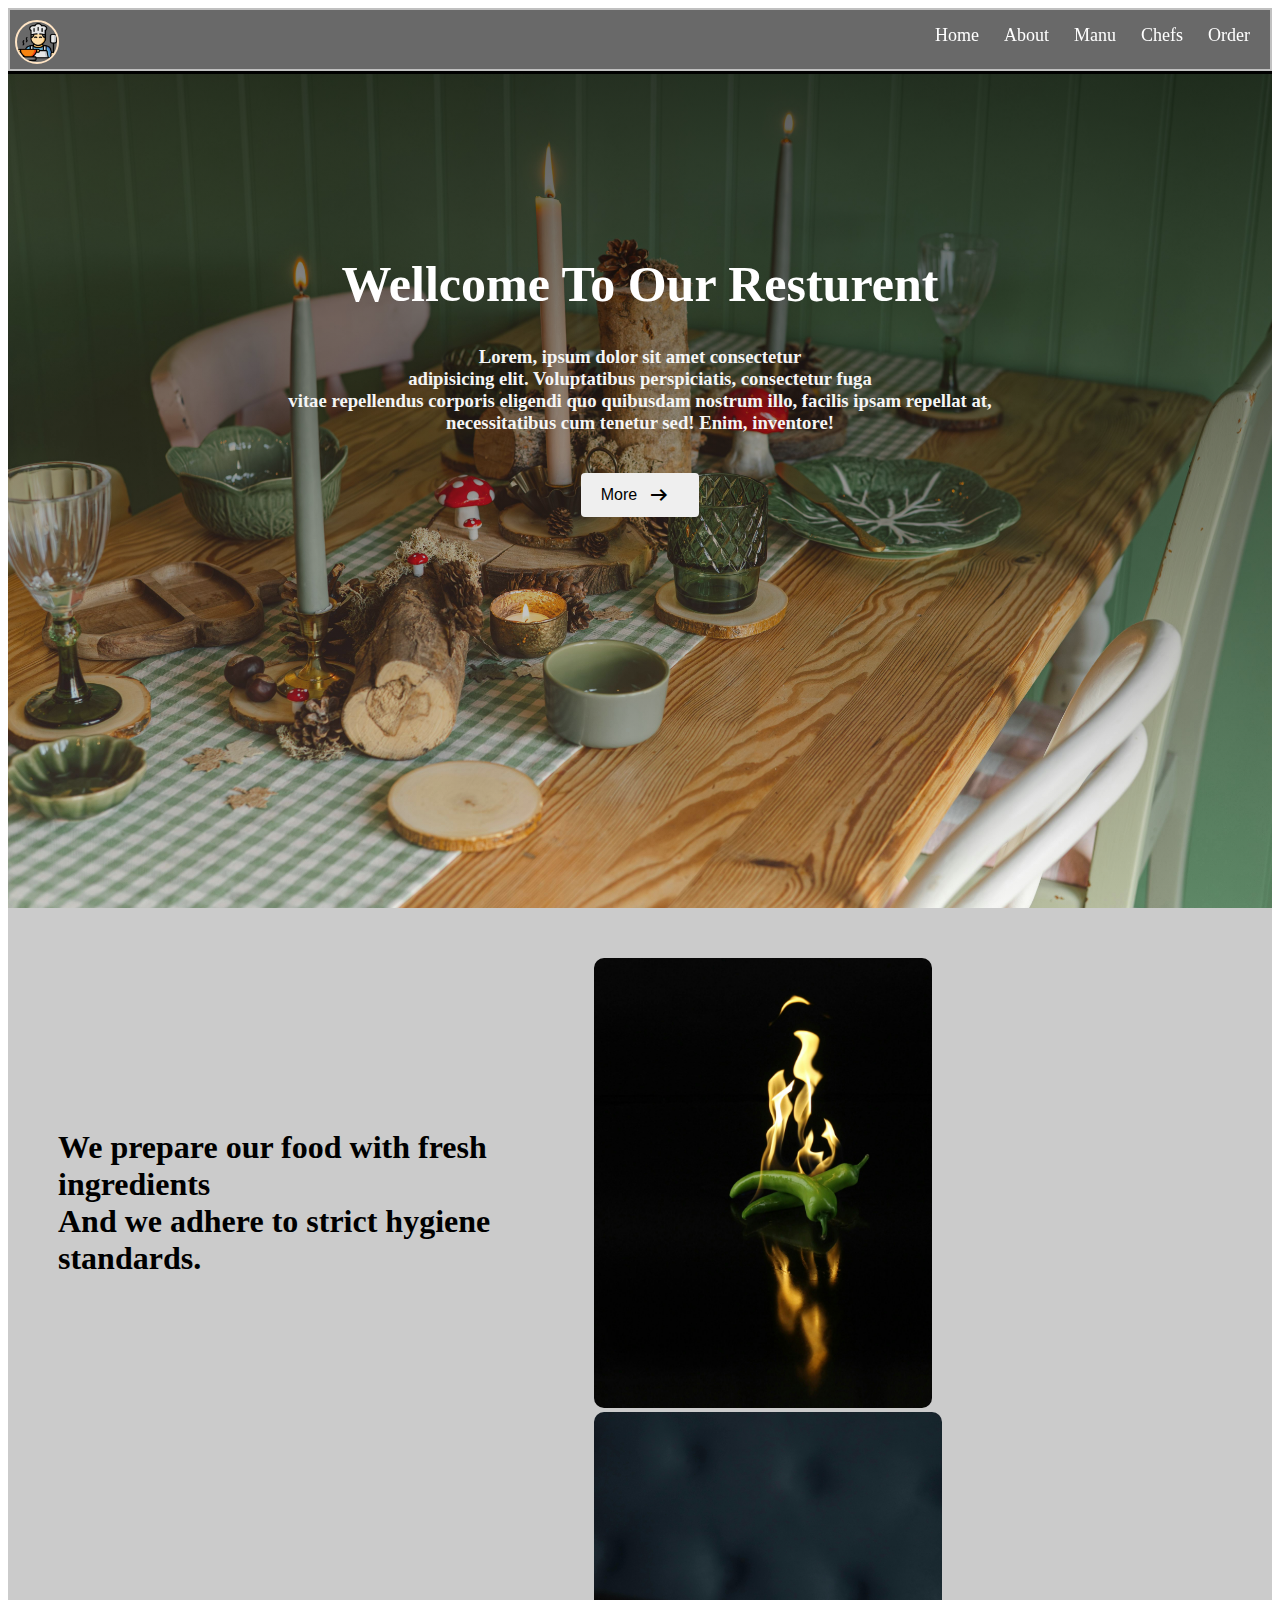
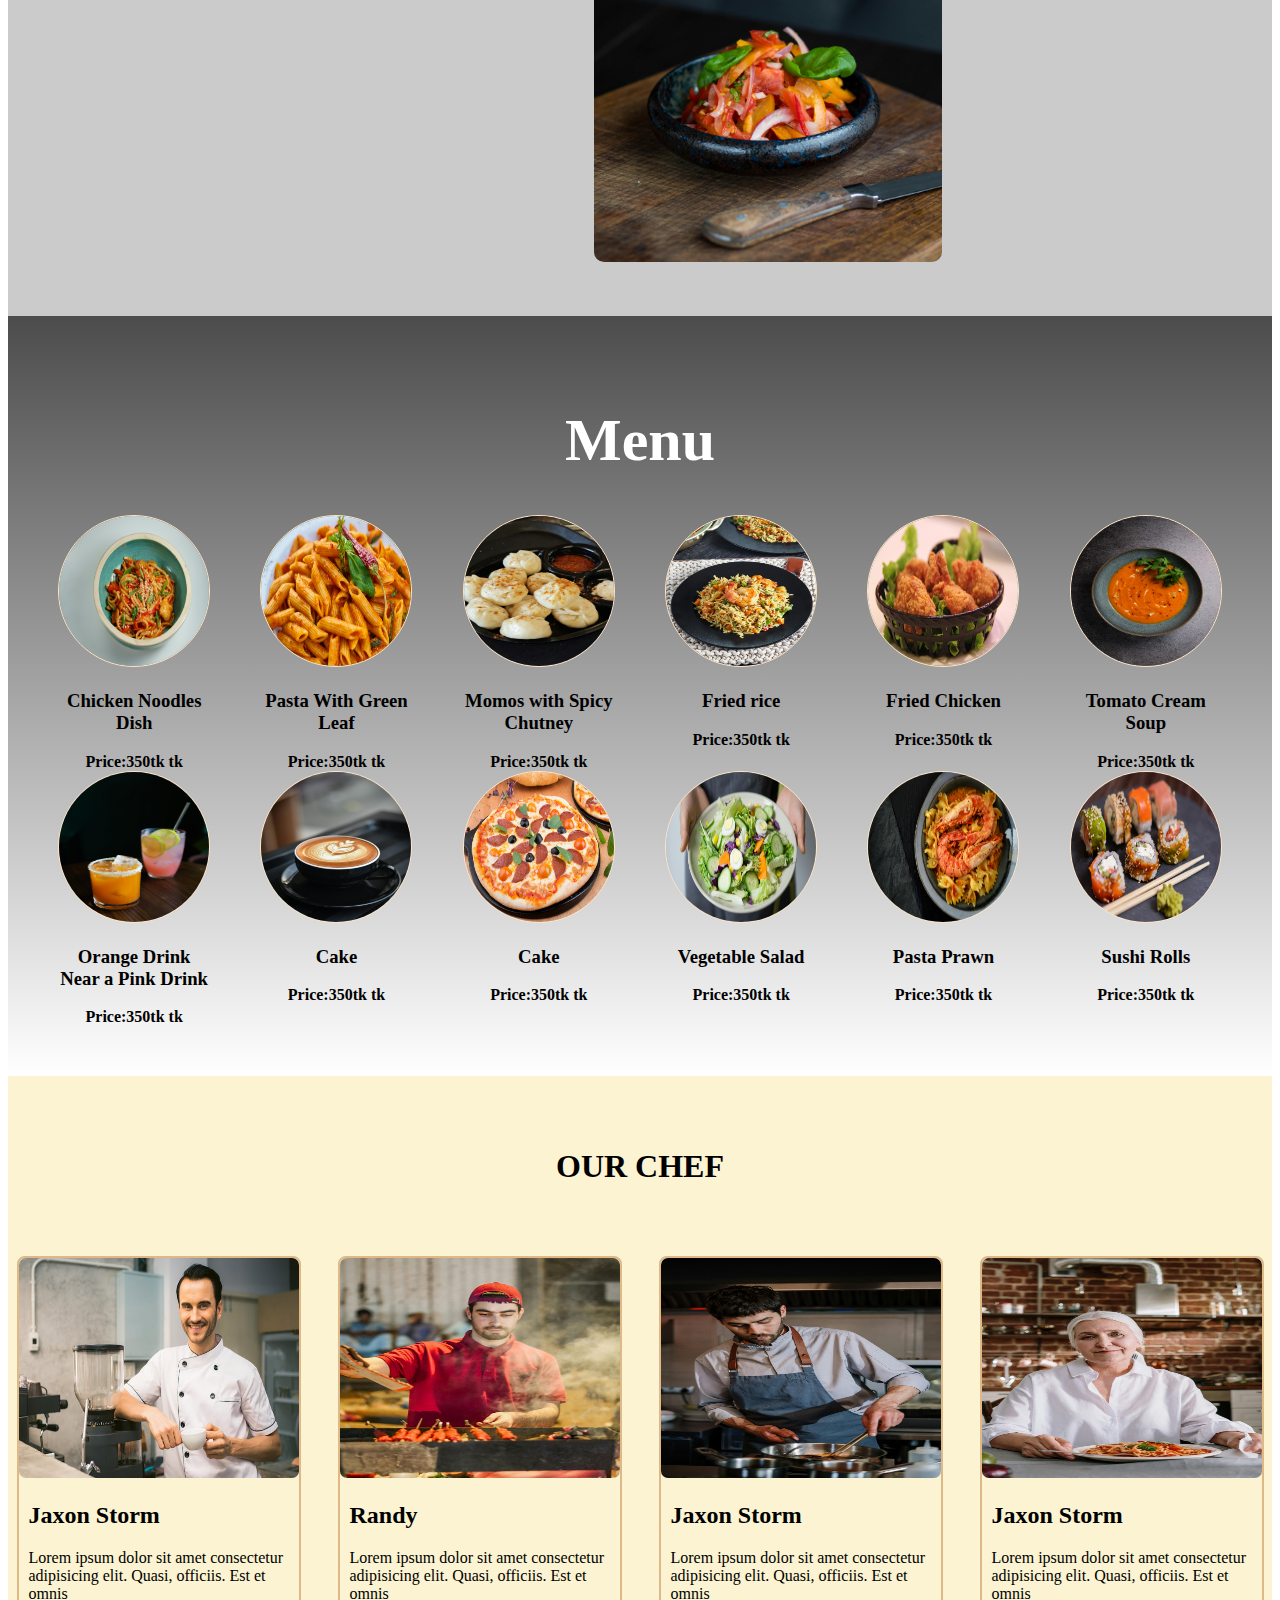
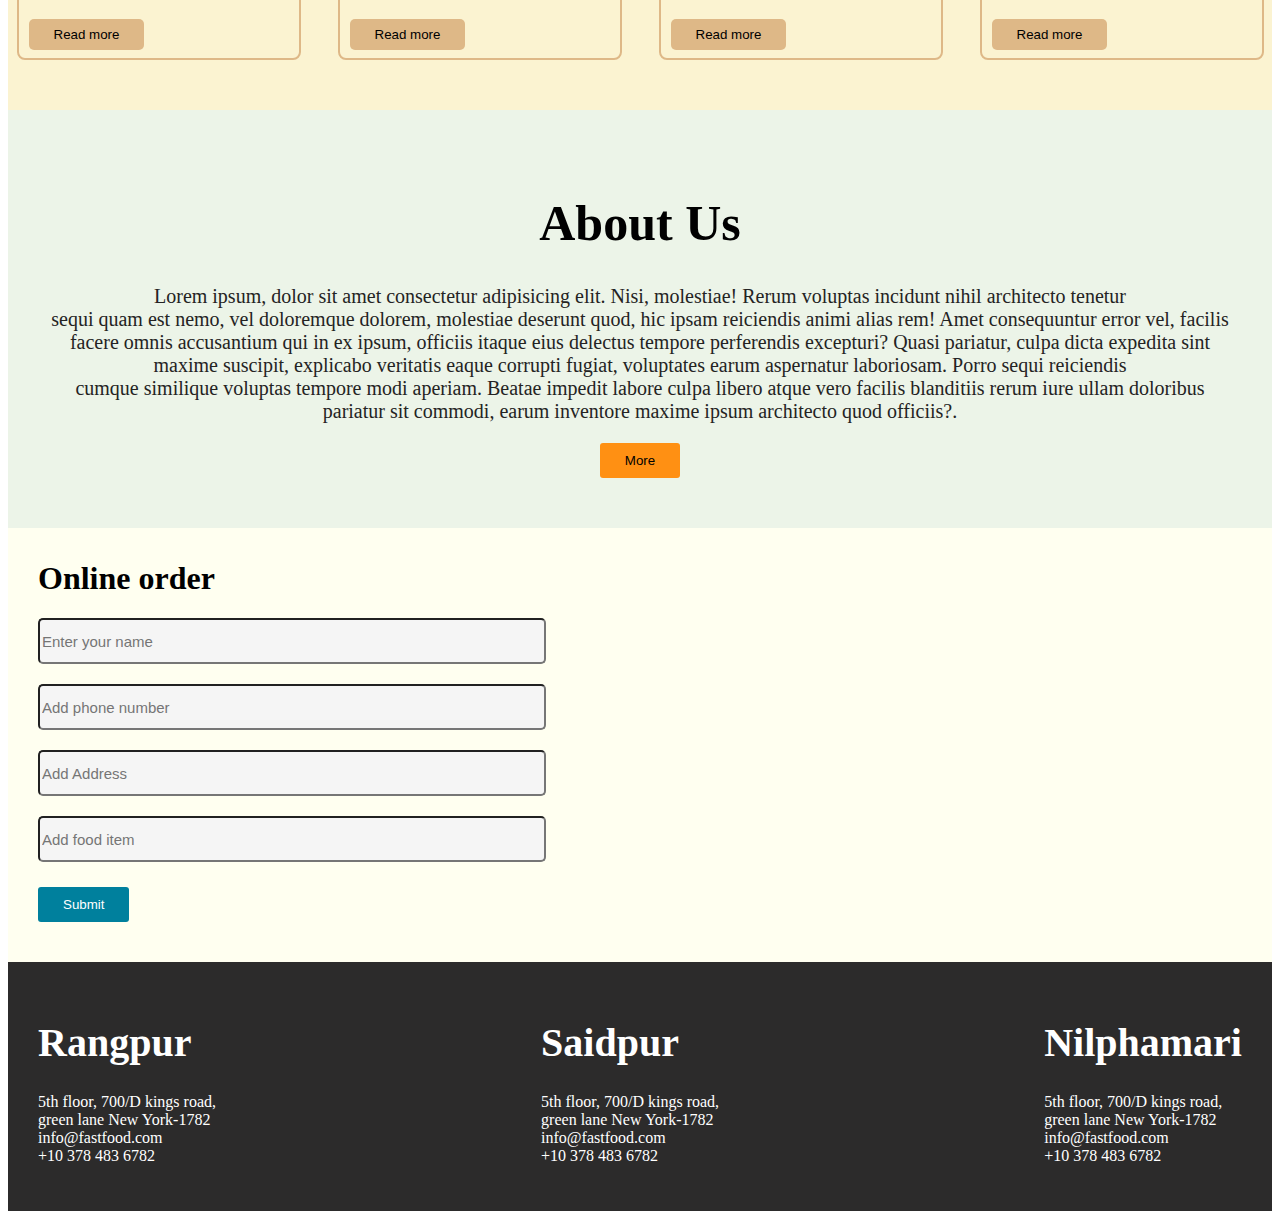
<file: index.html>
<!DOCTYPE html>
<html lang="en">
<head>
    <meta charset="UTF-8">
    <meta name="viewport" content="width=device-width, initial-scale=1.0">
    <!-- Css link -->
     <link rel="stylesheet" href="style.css">
     <!-- Google icon -->
     <link rel="stylesheet" href="https://fonts.googleapis.com/css2?family=Material+Symbols+Outlined:opsz,wght,FILL,GRAD@24,400,0,0&icon_" />
    <title>Document</title>
</head>
<body>
    <!-- Background-image -->
    <div class="bg-image">
        <!-- Navber start -->
         <div class="nav-container">

             <img class="nav-logo" src="img/cooking (1).png" alt="">
            
            <div class="nav-item">
                    <a class="active" href="index.html">Home</a>
                    <a href="about.html">About</a>
                    <a href="menu.html">Manu</a>
                    <a href="chefs.html">Chefs</a> 
                    <a href="order.html">Order</a>
                    
            </div>

         </div>
      
         <!-- Navbar end -->

         <!-- Header Start -->
<div class=" Head-container">
    <H1>Wellcome To Our Resturent</H1>
    <h3>Lorem, ipsum dolor sit amet consectetur <br> adipisicing elit. Voluptatibus perspiciatis, consectetur fuga  <br>vitae repellendus corporis eligendi quo quibusdam nostrum illo, facilis ipsam repellat at,<br> necessitatibus cum tenetur sed! Enim, inventore!</h3>
    <button>More <span class="material-symbols-outlined">
arrow_right_alt
</span></button>
</div>
  <!-- Header End -->
    </div>
    <!-- Background end -->

     <!-- Basic section -->
      <div class="Basic-container">
        <h1>We prepare our food with fresh ingredients <br>
             And we adhere to strict hygiene standards.</h1>

         <div class="basic-image">
            <img src="img/pexels-pixabay-70842.jpg" alt="">
            <img src="img/pexels-valeriya-1639556.jpg" alt="">
         </div>
      </div>

<!-- Menu item section -->
 <div class="Menu-container">
    <H1>Menu</H1>

<!-- menu item-1 -->

    <div class="menu-item">

    <!-- Noodles -->
    <div class="food-item">
    <img class="food-img" src="img/Chicken Noodles Dish.jpg"alt="">
      <h3> Chicken Noodles Dish</h3>
    <strong>Price:350tk tk</strong>
    </div>

    <!-- Pasta -->
<div class="food-item">
     <img class="food-img" src="img/Pasta With Green Leaf And Chili Pepper.jpg" alt="">
     <h3>Pasta With Green Leaf </h3>
    <strong>Price:350tk tk</strong>
</div>

    <!-- Momos -->
    <div class="food-item">
    <img class="food-img"src="img/Momos with Spicy Chutney.jpg"alt="">
     <h3>Momos with Spicy Chutney</h3>
    <strong>Price:350tk tk</strong>
    </div>

    <!-- Rice -->
<div class="food-item">
     <img class="food-img" src="img/rice.jpg" alt="">
     <h3>Fried rice</h3>
    <strong>Price:350tk tk</strong>
</div>
    
    <!-- Chicken -->
<div class="food-item">
     <img class="food-img" src="img/Fried Chicken.jpg" alt="">
     <h3>Fried Chicken</h3>
    <strong>Price:350tk tk</strong>
</div>

    <!-- Soup -->
    <div class="food-item">
     <img class="food-img"src="img/Tomato Cream Soup.jpg" alt="">
     <h3>Tomato Cream Soup</h3>
    <strong>Price:350tk tk</strong>
</div>
    
    </div>

<!-- manu item -2 -->

    <div class="menu-item">
<!-- Juice -->
 <div class="food-item">
<img class="food-img" src="img/Orange Drink Near a Pink Drink.jpg" alt="">
     <h3> Orange Drink Near a Pink Drink</h3>
    <strong>Price:350tk tk</strong>
    </div>


    <!-- Coffee -->
    <div class="food-item">
    <img class="food-img" src="img/coffee.jpg"alt="">
      <h3>Cake</h3>
    <strong>Price:350tk tk</strong>
    </div>

    <!-- Pizza-->
    <div class="food-item">
    <img class="food-img"src="img/pizza1.jpg"alt="">
     <h3>Cake</h3>
    <strong>Price:350tk tk</strong>
    </div>

    <!-- Salad-->
<div class="food-item">
     <img class="food-img" src="img/Bowl of Vegetable Salad.jpg" alt="">
     <h3>Vegetable Salad</h3>
    <strong>Price:350tk tk</strong>
</div>
        <!-- Pasta Prawn -->
<div class="food-item">
     <img class="food-img" src="img/Pasta Prawn.jpg" alt="">
     <h3>Pasta Prawn</h3>
    <strong>Price:350tk tk</strong>
</div>

    <!-- Soup -->
    <div class="food-item">
     <img class="food-img"src="img/Sushi Rolls.jpg" alt="">
     <h3>Sushi Rolls</h3>
    <strong>Price:350tk tk</strong>
</div>
    </div>
 </div>




         <!-- Chefs section-->
  <div class="chef-container">
<H1>OUR CHEF</H1>
<div class="chef-card">
<!-- Chef-1 -->
    <div class="single-chef">
        <div class="chef-img">
            <img src="img/David.jpg" alt="">
            <div class="chef-text">
                <h2>Jaxon Storm</h2>
                <p>
                  Lorem ipsum dolor sit amet consectetur adipisicing elit. Quasi, officiis. Est et omnis 
                </p>
                <button>Read more</button>
            </div>
        </div>
    </div>

    <!-- Chef-2-->
    <div class="single-chef">
        <div class="chef-img">
            <img src="img/Randy.jpg" alt="">
            <div class="chef-text">
                <h2>Randy</h2>
                <p>
                  Lorem ipsum dolor sit amet consectetur adipisicing elit. Quasi, officiis. Est et omnis 
                </p>
                <button>Read more</button>
            </div>
        </div>
    </div>

    <!-- Chef-4 -->
    <div class="single-chef">
        <div class="chef-img">
            <img src="img/Leo Thomas.jpg" alt="">
            <div class="chef-text">
                <h2>Jaxon Storm</h2>
                <p>
                  Lorem ipsum dolor sit amet consectetur adipisicing elit. Quasi, officiis. Est et omnis 
                </p>
                <button>Read more</button>
            </div>
        </div>
    </div>

    <!-- Chef-4 -->
    <div class="single-chef">
        <div class="chef-img">
            <img src="img/Ava Marie.jpg" alt="">
            <div class="chef-text">
                <h2>Jaxon Storm</h2>
                <p>
                  Lorem ipsum dolor sit amet consectetur adipisicing elit. Quasi, officiis. Est et omnis 
                </p>
                <button>Read more</button>
            </div>
        </div>
    </div>

</div>
  </div>

 


  <!-- About Section -->
   <div class="about-container">
    <h1>About Us</h1>
    <p>Lorem ipsum, dolor sit amet consectetur adipisicing elit. Nisi, molestiae! Rerum voluptas incidunt nihil architecto tenetur <br> sequi quam est nemo, vel doloremque dolorem, molestiae deserunt quod, hic ipsam reiciendis animi alias rem! Amet consequuntur error vel, facilis <br> facere omnis accusantium qui in ex ipsum, officiis itaque eius delectus tempore perferendis excepturi? Quasi pariatur, culpa dicta expedita sint <br> maxime suscipit, explicabo veritatis eaque corrupti fugiat, voluptates earum aspernatur laboriosam. Porro sequi reiciendis <br> cumque similique voluptas tempore modi aperiam. Beatae impedit labore culpa libero atque vero facilis blanditiis rerum iure ullam doloribus <br> pariatur sit commodi, earum inventore maxime ipsum architecto quod officiis?.</p>
    <button>More</button>
   </div>

   <!-- Order Section -->
   <div class="order-container">
    <h1>Online order</h1>
    <div class="input">
        <input type="text"placeholder="Enter your name">
        <input type="number"placeholder="Add phone number">
        <input type="address"placeholder="Add Address">
        <input type="text"placeholder="Add food item">
    </div>
   <button>Submit</button>
   </div>

   <!-- Location -->
           <div class="location">

          <div class="Rangpur">
            <h1>Rangpur</h1>
            <p>5th floor, 700/D kings road,<br>
green lane New York-1782 <br>
info@fastfood.com <br>
+10 378 483 6782</p>
           </div>

           <div class="Saidpur">
            <h1 >Saidpur</h1>
        <p>5th floor, 700/D kings road,<br>
green lane New York-1782 <br>
info@fastfood.com <br>
+10 378 483 6782</p>
           </div>

           <div class="Nilphamari">
            <h1 >Nilphamari</h1>
            <p>5th floor, 700/D kings road,<br>
green lane New York-1782 <br>
info@fastfood.com <br>
+10 378 483 6782</p>
           </div>
         </div>
</body>
</html>
</file>
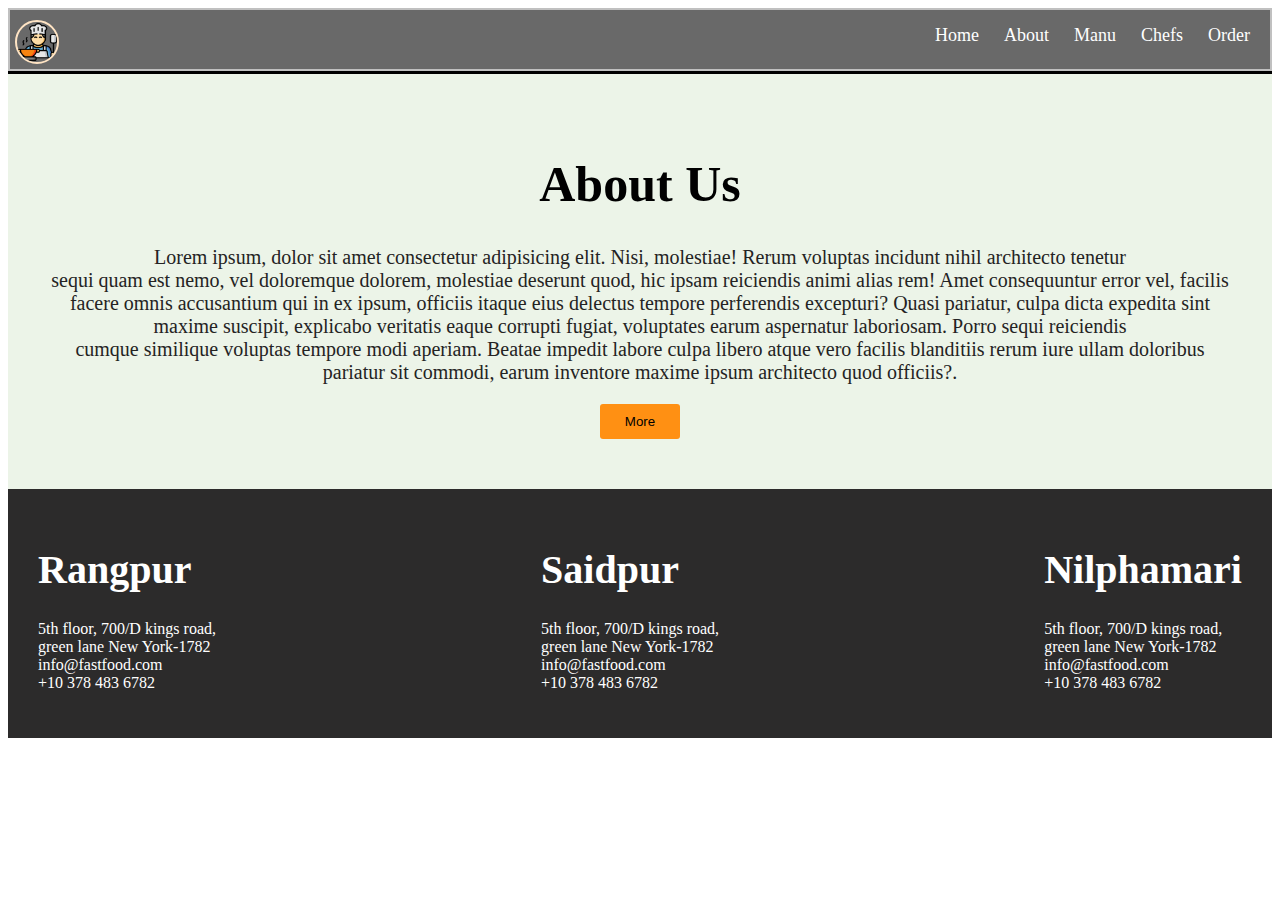
<file: about.html>
<!DOCTYPE html>
<html lang="en">
<head>
    <meta charset="UTF-8">
    <meta name="viewport" content="width=device-width, initial-scale=1.0">
    <!-- Css link -->
     <link rel="stylesheet" href="style.css">
     <!-- Google icon -->
     <link rel="stylesheet" href="https://fonts.googleapis.com/css2?family=Material+Symbols+Outlined:opsz,wght,FILL,GRAD@24,400,0,0&icon_" />
    <title>Document</title>
</head>
<body>
        <!-- Navber start -->
         <div class="nav-container">

             <img class="nav-logo" src="img/cooking (1).png" alt="">
            
                    
             <div class="nav-item">
                    <a class="active" href="index.html">Home</a>
                    <a href="about.html">About</a>
                    <a href="menu.html">Manu</a>
                    <a href="chefs.html">Chefs</a> 
                    <a href="order.html">Order</a>
                  
            </div>

         </div>
         <!-- Navbar end -->

           <!-- About Section -->
   <div class="about-container">
    <h1>About Us</h1>
    <p>Lorem ipsum, dolor sit amet consectetur adipisicing elit. Nisi, molestiae! Rerum voluptas incidunt nihil architecto tenetur <br> sequi quam est nemo, vel doloremque dolorem, molestiae deserunt quod, hic ipsam reiciendis animi alias rem! Amet consequuntur error vel, facilis <br> facere omnis accusantium qui in ex ipsum, officiis itaque eius delectus tempore perferendis excepturi? Quasi pariatur, culpa dicta expedita sint <br> maxime suscipit, explicabo veritatis eaque corrupti fugiat, voluptates earum aspernatur laboriosam. Porro sequi reiciendis <br> cumque similique voluptas tempore modi aperiam. Beatae impedit labore culpa libero atque vero facilis blanditiis rerum iure ullam doloribus <br> pariatur sit commodi, earum inventore maxime ipsum architecto quod officiis?.</p>
    <button>More</button>
   </div>


    <!-- Location -->
           <div class="location">

          <div class="Rangpur">
            <h1>Rangpur</h1>
            <p>5th floor, 700/D kings road,<br>
green lane New York-1782 <br>
info@fastfood.com <br>
+10 378 483 6782</p>
           </div>

           <div class="Saidpur">
            <h1 >Saidpur</h1>
        <p>5th floor, 700/D kings road,<br>
green lane New York-1782 <br>
info@fastfood.com <br>
+10 378 483 6782</p>
           </div>

           <div class="Nilphamari">
            <h1 >Nilphamari</h1>
            <p>5th floor, 700/D kings road,<br>
green lane New York-1782 <br>
info@fastfood.com <br>
+10 378 483 6782</p>
           </div>
         </div>
</body>
</html>
</file>
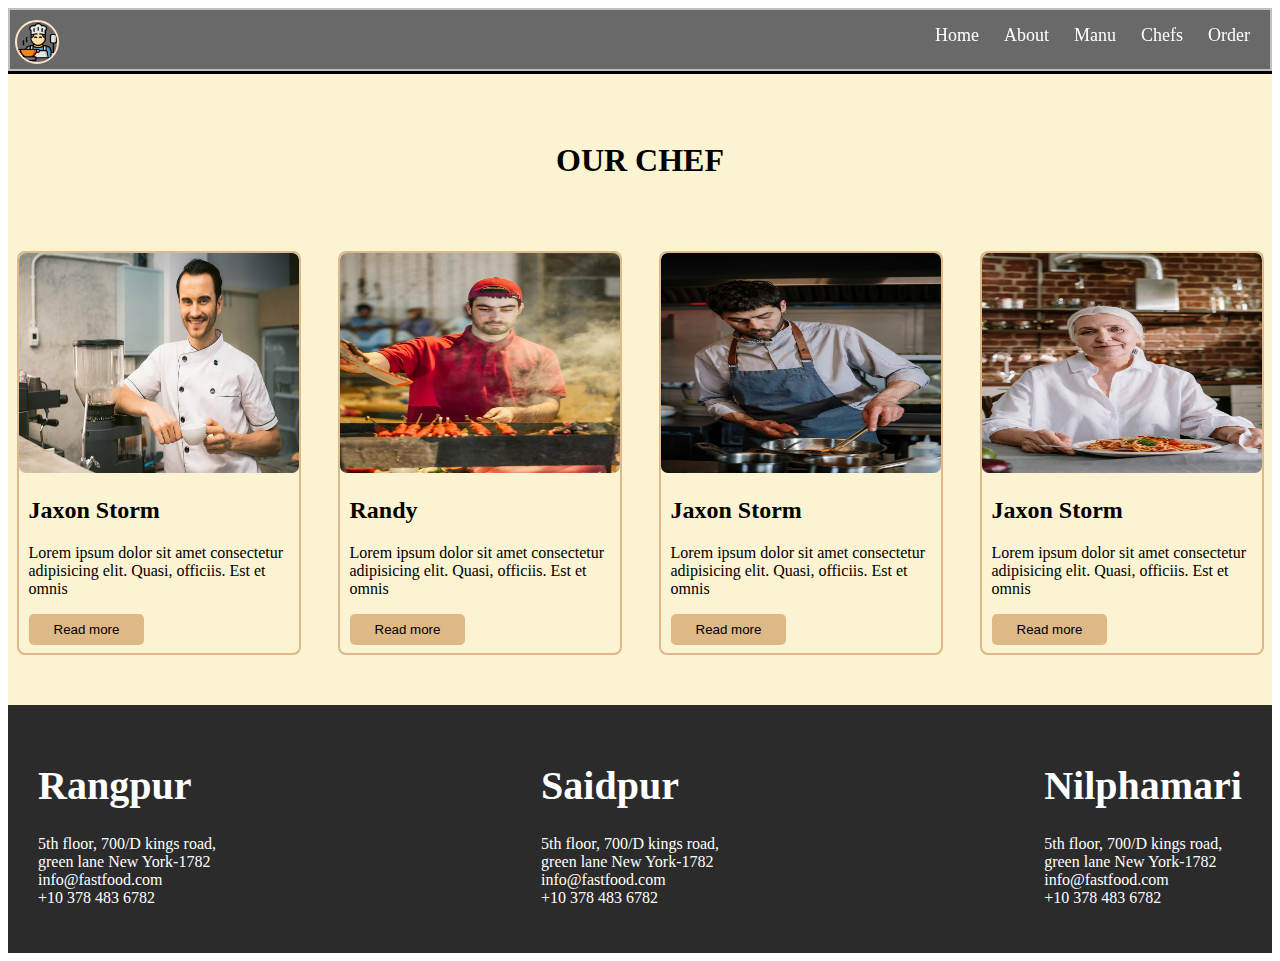
<file: chefs.html>
<!DOCTYPE html>
<html lang="en">
<head>
    <meta charset="UTF-8">
    <meta name="viewport" content="width=device-width, initial-scale=1.0">
    <!-- Css link -->
     <link rel="stylesheet" href="style.css">
     <!-- Google icon -->
     <link rel="stylesheet" href="https://fonts.googleapis.com/css2?family=Material+Symbols+Outlined:opsz,wght,FILL,GRAD@24,400,0,0&icon_" />
    <title>Document</title>
</head>
<body>
        <!-- Navber start -->
         <div class="nav-container">

             <img class="nav-logo" src="img/cooking (1).png" alt="">
            
                    
             <div class="nav-item">
                    <a class="active" href="index.html">Home</a>
                    <a href="about.html">About</a>
                    <a href="menu.html">Manu</a>
                    <a href="chefs.html">Chefs</a> 
                    <a href="order.html">Order</a>
                 
            </div>

         </div>
         <!-- Navbar end -->


         <!-- Chefs section-->
  <div class="chef-container">
<H1>OUR CHEF</H1>
<div class="chef-card">
<!-- Chef-1 -->
    <div class="single-chef">
        <div class="chef-img">
            <img src="img/David.jpg" alt="">
            <div class="chef-text">
                <h2>Jaxon Storm</h2>
                <p>
                  Lorem ipsum dolor sit amet consectetur adipisicing elit. Quasi, officiis. Est et omnis 
                </p>
                <button>Read more</button>
            </div>
        </div>
    </div>

    <!-- Chef-2-->
    <div class="single-chef">
        <div class="chef-img">
            <img src="img/Randy.jpg" alt="">
            <div class="chef-text">
                <h2>Randy</h2>
                <p>
                  Lorem ipsum dolor sit amet consectetur adipisicing elit. Quasi, officiis. Est et omnis 
                </p>
                <button>Read more</button>
            </div>
        </div>
    </div>

    <!-- Chef-4 -->
    <div class="single-chef">
        <div class="chef-img">
            <img src="img/Leo Thomas.jpg" alt="">
            <div class="chef-text">
                <h2>Jaxon Storm</h2>
                <p>
                  Lorem ipsum dolor sit amet consectetur adipisicing elit. Quasi, officiis. Est et omnis 
                </p>
                <button>Read more</button>
            </div>
        </div>
    </div>

    <!-- Chef-4 -->
    <div class="single-chef">
        <div class="chef-img">
            <img src="img/Ava Marie.jpg" alt="">
            <div class="chef-text">
                <h2>Jaxon Storm</h2>
                <p>
                  Lorem ipsum dolor sit amet consectetur adipisicing elit. Quasi, officiis. Est et omnis 
                </p>
                <button>Read more</button>
            </div>
        </div>
    </div>

</div>
  </div>


   <!-- Location -->
           <div class="location">

          <div class="Rangpur">
            <h1>Rangpur</h1>
            <p>5th floor, 700/D kings road,<br>
green lane New York-1782 <br>
info@fastfood.com <br>
+10 378 483 6782</p>
           </div>

           <div class="Saidpur">
            <h1 >Saidpur</h1>
        <p>5th floor, 700/D kings road,<br>
green lane New York-1782 <br>
info@fastfood.com <br>
+10 378 483 6782</p>
           </div>

           <div class="Nilphamari">
            <h1 >Nilphamari</h1>
            <p>5th floor, 700/D kings road,<br>
green lane New York-1782 <br>
info@fastfood.com <br>
+10 378 483 6782</p>
           </div>
         </div>
</body>
</html>
</file>
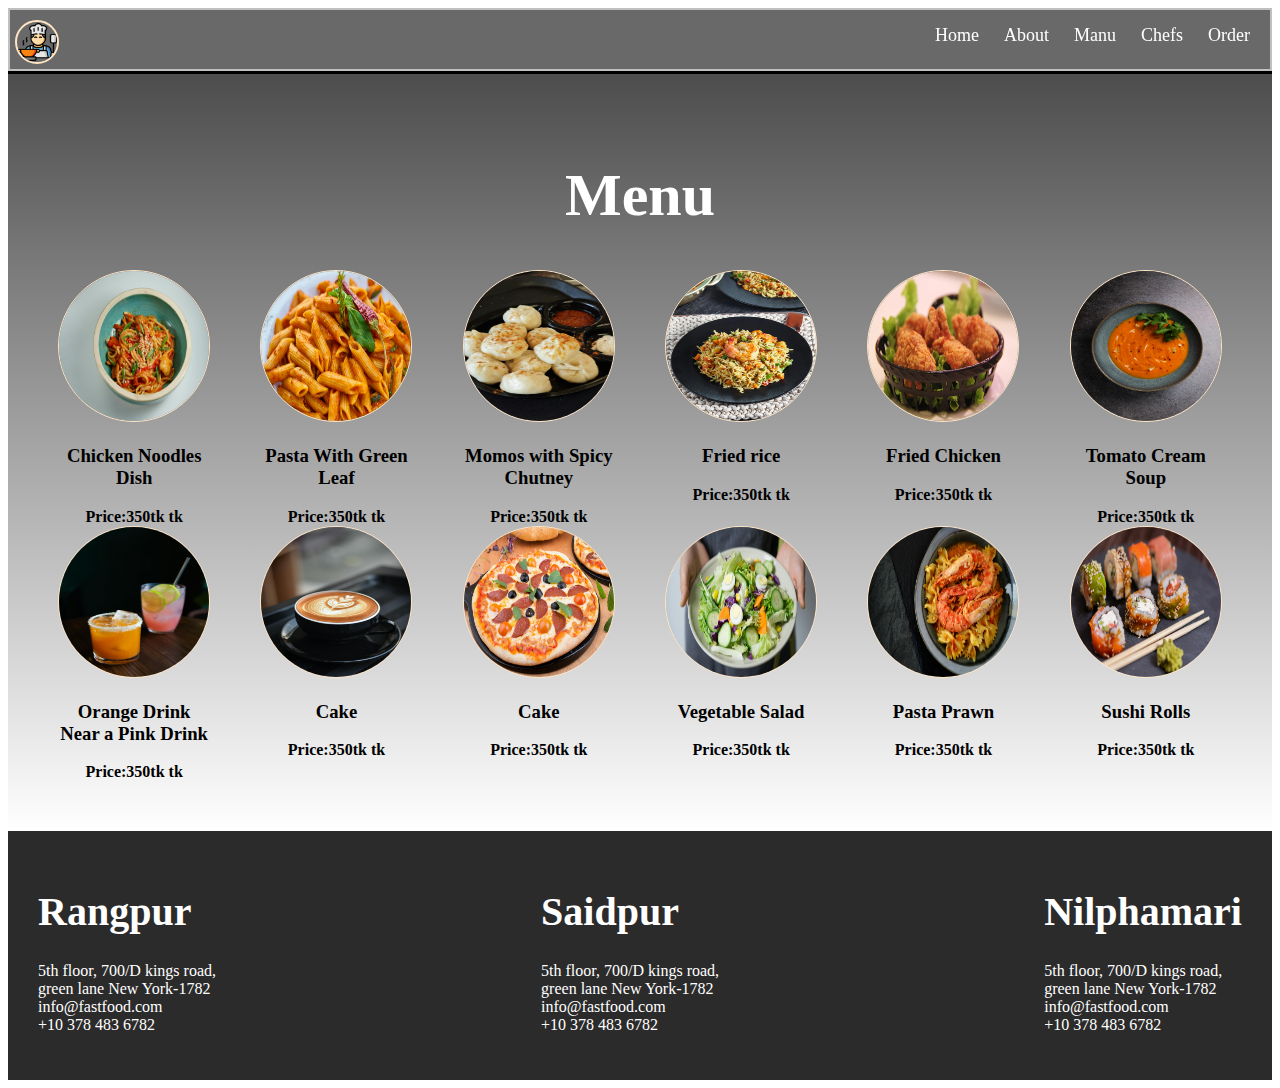
<file: menu.html>
<!DOCTYPE html>
<html lang="en">
<head>
    <meta charset="UTF-8">
    <meta name="viewport" content="width=device-width, initial-scale=1.0">
    <!-- Css link -->
     <link rel="stylesheet" href="style.css">
     <!-- Google icon -->
     <link rel="stylesheet" href="https://fonts.googleapis.com/css2?family=Material+Symbols+Outlined:opsz,wght,FILL,GRAD@24,400,0,0&icon_" />
    <title>Document</title>
</head>
<body>
        <!-- Navber start -->
         <div class="nav-container">

             <img class="nav-logo" src="img/cooking (1).png" alt="">
            
                    
             <div class="nav-item">
                <a class="active" href="index.html">Home</a>
                    <a href="about.html">About</a>
                    <a href="menu.html">Manu</a>
                    <a href="chefs.html">Chefs</a> 
                    <a href="order.html">Order</a>
                    
            </div>

         </div>
         <!-- Navbar end -->


<!-- Menu item section -->
 <div class="Menu-container">
    <H1>Menu</H1>

<!-- menu item-1 -->

    <div class="menu-item">

    <!-- Noodles -->
    <div class="food-item">
    <img class="food-img" src="img/Chicken Noodles Dish.jpg"alt="">
      <h3> Chicken Noodles Dish</h3>
    <strong>Price:350tk tk</strong>
    </div>

    <!-- Pasta -->
<div class="food-item">
     <img class="food-img" src="img/Pasta With Green Leaf And Chili Pepper.jpg" alt="">
     <h3>Pasta With Green Leaf </h3>
    <strong>Price:350tk tk</strong>
</div>

    <!-- Momos -->
    <div class="food-item">
    <img class="food-img"src="img/Momos with Spicy Chutney.jpg"alt="">
     <h3>Momos with Spicy Chutney</h3>
    <strong>Price:350tk tk</strong>
    </div>

    <!-- Rice -->
<div class="food-item">
     <img class="food-img" src="img/rice.jpg" alt="">
     <h3>Fried rice</h3>
    <strong>Price:350tk tk</strong>
</div>
    
    <!-- Chicken -->
<div class="food-item">
     <img class="food-img" src="img/Fried Chicken.jpg" alt="">
     <h3>Fried Chicken</h3>
    <strong>Price:350tk tk</strong>
</div>

    <!-- Soup -->
    <div class="food-item">
     <img class="food-img"src="img/Tomato Cream Soup.jpg" alt="">
     <h3>Tomato Cream Soup</h3>
    <strong>Price:350tk tk</strong>
</div>
    
    </div>

<!-- manu item -2 -->

    <div class="menu-item">
<!-- Juice -->
 <div class="food-item">
<img class="food-img" src="img/Orange Drink Near a Pink Drink.jpg" alt="">
     <h3> Orange Drink Near a Pink Drink</h3>
    <strong>Price:350tk tk</strong>
    </div>


    <!-- Coffee -->
    <div class="food-item">
    <img class="food-img" src="img/coffee.jpg"alt="">
      <h3>Cake</h3>
    <strong>Price:350tk tk</strong>
    </div>

    <!-- Pizza-->
    <div class="food-item">
    <img class="food-img"src="img/pizza1.jpg"alt="">
     <h3>Cake</h3>
    <strong>Price:350tk tk</strong>
    </div>

    <!-- Salad-->
<div class="food-item">
     <img class="food-img" src="img/Bowl of Vegetable Salad.jpg" alt="">
     <h3>Vegetable Salad</h3>
    <strong>Price:350tk tk</strong>
</div>
        <!-- Pasta Prawn -->
<div class="food-item">
     <img class="food-img" src="img/Pasta Prawn.jpg" alt="">
     <h3>Pasta Prawn</h3>
    <strong>Price:350tk tk</strong>
</div>

    <!-- Soup -->
    <div class="food-item">
     <img class="food-img"src="img/Sushi Rolls.jpg" alt="">
     <h3>Sushi Rolls</h3>
    <strong>Price:350tk tk</strong>
</div>
    </div>
 </div>

 

  <!-- Location -->
           <div class="location">

          <div class="Rangpur">
            <h1>Rangpur</h1>
            <p>5th floor, 700/D kings road,<br>
green lane New York-1782 <br>
info@fastfood.com <br>
+10 378 483 6782</p>
           </div>

           <div class="Saidpur">
            <h1 >Saidpur</h1>
        <p>5th floor, 700/D kings road,<br>
green lane New York-1782 <br>
info@fastfood.com <br>
+10 378 483 6782</p>
           </div>

           <div class="Nilphamari">
            <h1 >Nilphamari</h1>
            <p>5th floor, 700/D kings road,<br>
green lane New York-1782 <br>
info@fastfood.com <br>
+10 378 483 6782</p>
           </div>
         </div>
</body>
</html>
</file>
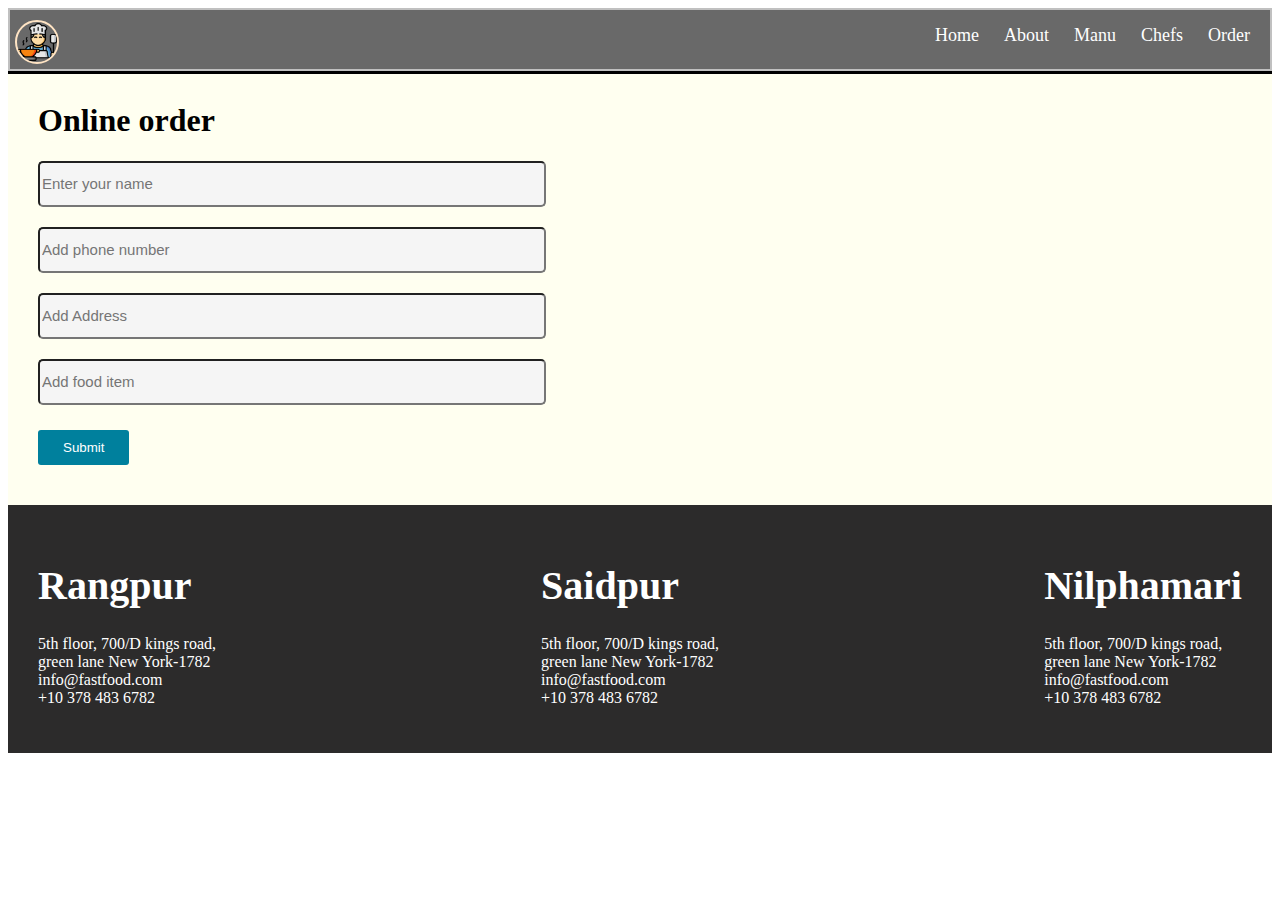
<file: order.html>
<!DOCTYPE html>
<html lang="en">
<head>
    <meta charset="UTF-8">
    <meta name="viewport" content="width=device-width, initial-scale=1.0">
    <!-- Css link -->
     <link rel="stylesheet" href="style.css">
     <!-- Google icon -->
     <link rel="stylesheet" href="https://fonts.googleapis.com/css2?family=Material+Symbols+Outlined:opsz,wght,FILL,GRAD@24,400,0,0&icon_" />
    <title>Document</title>
</head>
<body>
        <!-- Navber start -->
         <div class="nav-container">

             <img class="nav-logo" src="img/cooking (1).png" alt="">
            
                    
             <div class="nav-item">
                    <a class="active" href="index.html">Home</a>
                    <a href="about.html">About</a>
                    <a href="menu.html">Manu</a>
                    <a href="chefs.html">Chefs</a> 
                    <a href="order.html">Order</a>
                
            </div>

         </div>
         <!-- Navbar end -->

 <!-- Order Section -->
   <div class="order-container">
    <h1>Online order</h1>
    <div class="input">
        <input type="text"placeholder="Enter your name">
        <input type="number"placeholder="Add phone number">
        <input type="address"placeholder="Add Address">
        <input type="text"placeholder="Add food item">
    </div>
   <button>Submit</button>
   </div>
   

    <!-- Location -->
           <div class="location">

          <div class="Rangpur">
            <h1>Rangpur</h1>
            <p>5th floor, 700/D kings road,<br>
green lane New York-1782 <br>
info@fastfood.com <br>
+10 378 483 6782</p>
           </div>

           <div class="Saidpur">
            <h1 >Saidpur</h1>
        <p>5th floor, 700/D kings road,<br>
green lane New York-1782 <br>
info@fastfood.com <br>
+10 378 483 6782</p>
           </div>

           <div class="Nilphamari">
            <h1 >Nilphamari</h1>
            <p>5th floor, 700/D kings road,<br>
green lane New York-1782 <br>
info@fastfood.com <br>
+10 378 483 6782</p>
           </div>
         </div>

</body>
</html>
</file>
<file: style.css>
.body{
    margin: 0px;
    padding: 0px;
    box-sizing: border-box;
}

/* Background-image */
.bg-image{
    background-image: linear-gradient(rgb(0, 0, 0,0.7) ,rgb(255, 255, 255,0.1)),url(img/img.jpg);
    height: 100vh;
    background-repeat: no-repeat;
    background-size: cover;
    background-position: center;
}

/* Navber Start */
.nav-container{
    display: flex;
    justify-content: space-between;
    padding-right: 20px;
    padding-top: 10px;
    background-color: dimgrey;
    position: sticky;
    top: 0;
	box-shadow: 0px 3px 0px 0px;
	border: 2px solid silver;
}

.nav-logo{
    height: 40px;
    border: 2px solid bisque; 
    border-radius: 50%;
    margin-left: 5px;
    margin-bottom: 5px;
    position: sticky;
    top: 0;
} 
.nav-item  a{
    text-decoration: none;
    font-size:18px;
   color: white;
  margin-top: 5px;
    position: sticky;
    top: 0;
}
.nav-item{
    display: flex;
    gap: 25px;
}
.nav-item  a:hover{
    background-color:whitesmoke;
    color: black;
    height: 20px;
}
/* Navber End */

/* Header Start */
.Head-container{
   text-align: center;
   padding-top: 150px;

}
.Head-container H1{
    font-size: 50px;
    color: white
;
}
.Head-container h3{
    color: whitesmoke;
}
 .Head-container button{
    padding: 10px 20px;
  font-size: 16px;
  background-color:B7B89F;
  color:black;
  border: none;
  border-radius: 4px;
  cursor: pointer;
  display: inline-flex;
  gap: 10px;
  align-items: center;
 margin-top: 20px;
} 
.Head-container button:hover{
background-color: coral;

}

 .material-symbols-outlined{
  font-size: 20px;
  margin-right: 8px;
}
/* Basic section */
.Basic-container{
    display: flex;
    justify-content: space-between;
   padding: 50px;
    background-color:rgb(203, 203, 203) ; 
}

.Basic-container h1{
    padding-top: 150px; 
}

/* basic-image */

.basic-image img{
    height: 450px;
    border-radius: 10px; 
}
/* Manu-item */
.Menu-container {
    background-image: linear-gradient(rgb(0, 0, 0,0.7) ,rgb(255, 255, 255,0.1));
    padding: 50px;
}

.Menu-container H1{
    font-size: 60px;
    text-align: center;
    color: white}

.menu-item{
display: grid;
grid-template-columns:  1fr 1fr 1fr 1fr 1fr 1fr;
gap: 50px;
/* padding-left: 20px;
padding-bottom: 50px; */
justify-items: center;
}
 .food-img{
     height: 150px;
    width: 150px;
    border-radius: 50%;
    border: 1px solid bisque;
    transition: 2s;
    } 
.food-img:hover{
    border: solid chocolate;
   cursor: pointer;
   transition: 1s;
}
.food-item{
    text-align: center;
}
 /* Chef services */ 
.chef-container{
    background-color: rgb(251, 243, 209);
   padding-top: 50px;
   padding-bottom: 50px;
   
  
   
}
 .chef-container H1{
text-align: center;
 }
 .chef-card{
    display: grid;
    grid-template-columns: 1fr 1fr 1fr 1fr;
    gap: 20px;
    justify-items:center;
    padding-top: 50px;
 }
 .single-chef{
    border: 2px solid burlywood;
    width: 280px;
    height: 400px;
    border-radius: 8px;
 }
 .single-chef:hover{
    border:  solid rgb(181, 125, 53);
    cursor: pointer;
 }
.chef-img img{
    height: 220px;
    width: 280px;
    border-radius: 7px;
} 
.chef-text{
   margin-left: 10px;
}
.chef-text button{
padding-right: 25px;
padding-left: 25px;
padding-top: 8px;
padding-bottom: 8px;
background-color:burlywood;
border: none;
color: black;
border-radius: 5px;
cursor: pointer;
}

.chef-text button:hover{
background-color: coral;
}

/* About section */
.about-container{
    text-align: center;
    background-color: rgb(236, 244, 232);
    padding-top: 50px;
    padding-bottom: 50px;
}
.about-container p{
font-size: 20px;
color: rgb(36, 35, 35);
}
.about-container h1{
    font-size: 50px;
    color: black;
}
.about-container button{
    padding: 10px;
    padding-left: 25px;
    padding-right: 25px;
    border-radius: 3px;
    border: none;
    background-color:rgb(255, 144, 19);
}
.about-container button:hover{
    background-color: aqua;
}
/* Order Section */
.order-container{
    background-color:rgb(255, 255, 240);
    padding: 10px;
    padding-left: 30px;
    padding-bottom: 40px;  
}
.input{
  display: grid;
  grid-template-rows:1fr 1fr 1fr 1fr;
  gap: 20px;
  
}
input{
    height: 40px;
    width: 500px;
    border-radius: 5px;
    color: black;
    background-color:whitesmoke;
    font-size: 15px;
}
input:hover{
    border: 2px solid rgb(247, 165, 165);
    cursor: pointer;
}

.order-container button{
    margin-top: 25px;
    padding: 10px;
    padding-left: 25px;
    padding-right: 25px;
    border-radius: 3px;
    border: none;
    background-color: rgb(0, 128, 157);
    color: white;
}
.order-container button:hover{
    background-color:rgb(211, 175, 55);
    cursor: pointer;
}
/* Location */
.location{
display: flex;
grid-template-rows: 1fr 1fr 1fr;
justify-content: space-between;
padding: 30px;
background-color: rgb(44, 43, 43);
color: white;
}
.location h1{
    font-size: 40px;
}
/* Mobile Device */
@media(max-width:768px){
    /* Navber */
.nav-item{
    display: flex;
    gap: 12px;
}
.nav-logo{
    height: 30px;
}
.nav-item  a{
    font-size:12px;
}
.Head-container H1{
    font-size: 23px;
}
.Head-container h3{
font-size: 14px;
}
.Head-container button{
    margin-top: 40px;
}
.basic-image img{
    height: 190px;
}
.Basic-container h1{
font-size: 20px;
 padding-top: 50px;
}
.Basic-container{
    gap: 10px;
}
.menu-item{
display: grid;
grid-template-columns: 1fr 1fr ;
padding-left: 10px;
}
 .food-img{
     height: 100px;
    width: 100px;
    } 
    .food-item{
    text-align: center;
}

/* Chef  */
 .chef-card{
display: grid;
grid-template-columns: 1fr;
 }
  .single-chef{
    border: 2px solid brown;
    width: 300px;
 }
 .chef-img img{
    width: 300px;
}
 
   /* manu */
   .food-img{
    border: 2px solid rgb(0, 0, 0);
   }
/* About */
  .about-container p{
font-size: 13px;
}
.about-container h1{
font-size: 30px;
}

/* order section */
input{
    height: 30px;
    width: 290px;
    border-radius: 5px;
    color: black;
    background-color:whitesmoke;
    font-size: 15px;
}
/* location */
.location h1{
font-size: 18px;
}
.location p{
font-size: 11px;
}
}
</file>
